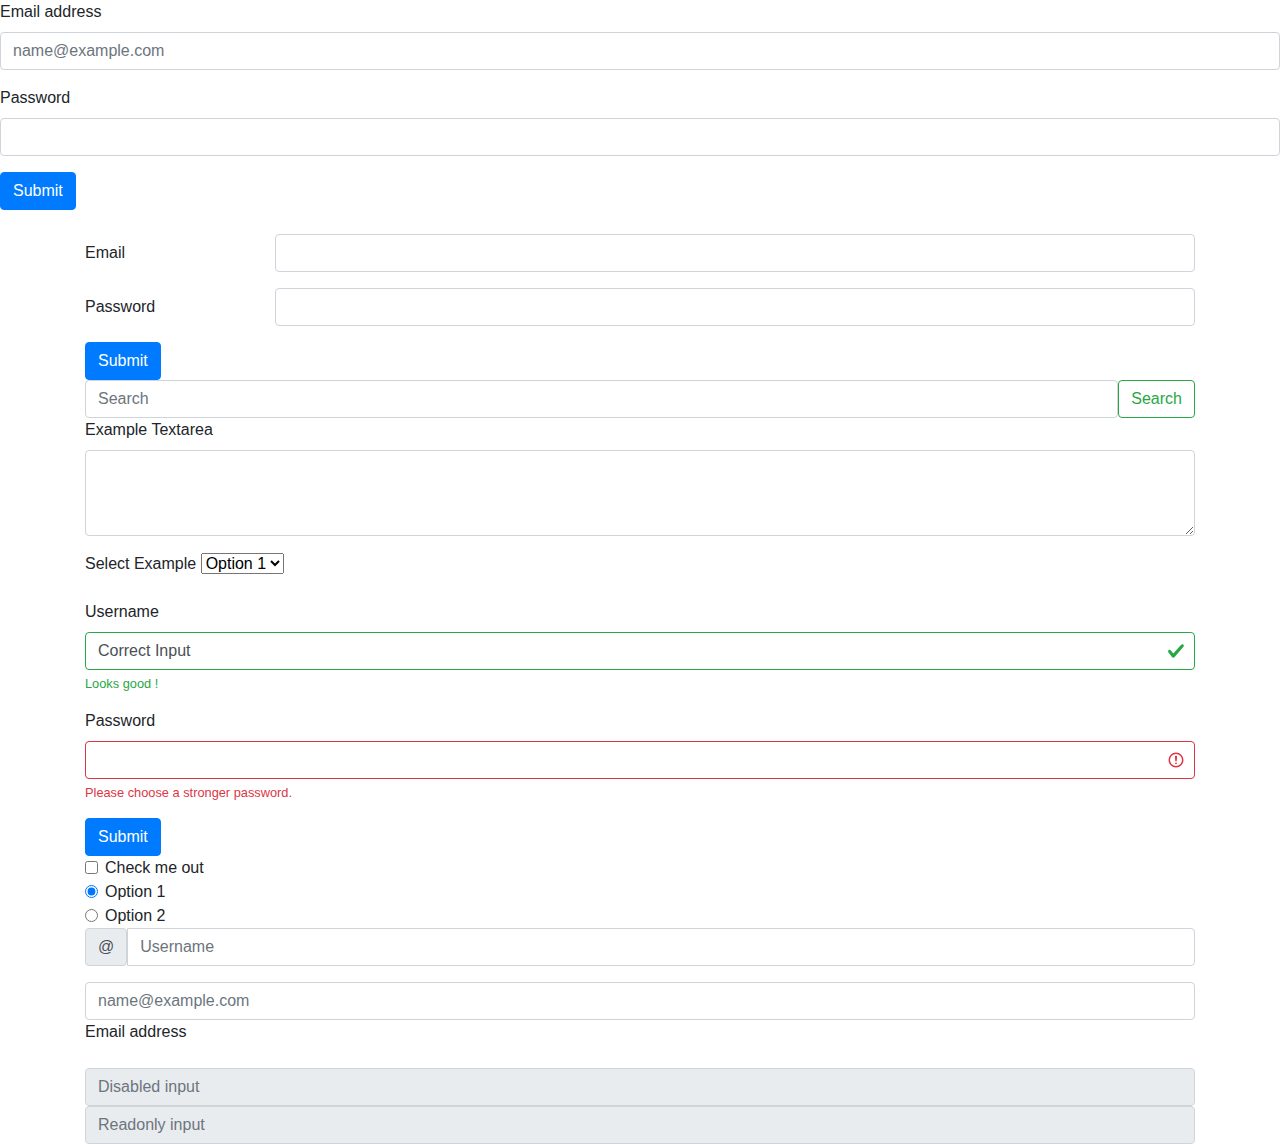
<file: bootstrap-css-form.html>
<!DOCTYPE html>
<html lang="en">
<head>

<meta charset="utf-8">

<meta name="viewport" content="width=device-width,initial-scale=1">

<title>Basic Bootstrap 4 Page</title>
<link rel="stylesheet" href="https://maxcdn.bootstrapcdn.com/bootstrap/4.5.2/css/bootstrap.min.css">
<script src="https://ajax.googleapis.com/ajax/libs/jquery/3.5.1/jquery.min.js"></script>
<script src="https://cdnjs.cloudflare.com/ajax/libs/popper.js/1.16.0/umd/popper.min.js"></script>
<script src="https://maxcdn.bootstrapcdn.com/bootstrap/4.5.2/js/bootstrap.min.js"></script>
</head>
<body>

<form>

<div class="mb-3">
<label for="exampleInputEmail" class="form-label">Email address</label>
<input type="email" class="form-control" id="exampleInputEmail"
placeholder="name@example.com">
</div>
<div class="mb-3">
<label for="exampleInputPassword" class="form-label">Password</label>
<input type="password" class="form-control" id="exampleInputPassword">
</div>
<button type="submit" class="btn btn-primary">Submit</button>
</form>

<div class="container mt-4">
<form>

<div class="form-group row">
<label for="inputEmail" class="col-sm-2 col-form-label">Email</label>
<div class="col-sm-10">
<input type="email" class="form-control" id="inputEmail">
</div>

</div>

<div class="form-group row">
<label for="inputPassword" class="col-sm-2 col-form-label">Password
</label>

<div class="col-sm-10">
<input type="password" class="form-control" id="inputPassword">
</div>

</div>

<button type="submit" class="btn btn-primary">Submit</button>

</form>

<form class="d-flex">
<input class="form-control me-2" type="search" placeholder="Search">
<button class="btn btn-outline-success" type="submit">Search</button>
</form>

<div class="mb-3">
<label for="exampleTextarea" class="form-label">Example Textarea</label>
<textarea class="form-control" id="exampleTextarea" rows="3"></textarea>
</div>

<div class="mb-3">
<label for="exampleSelect" class="form-label">Select Example</label>
<select class="form-select" id="exampleSelect">
<option>Option 1</option>
<option>Option 2</option>
<option>Option 3</option>
</select>
</div>

<form>

<div class="mb-3">
<label for="validationExample" class="form-label">Username</label>
<input type="text" class="form-control is-valid" id="validationExample"
value="Correct Input">
<div class="valid-feedback">Looks good !</div>
</div>

<div class="mb-3">
<label for="validationExampleInvalid" class="form-label">Password</label>
<input type="password" class="form-control is-invalid" id="validationExampleInvalid">
<div class="invalid-feedback">Please choose a stronger password. </div>
</div>

<button type="submit" class="btn btn-primary">Submit</button>
</form>

<div class="form-check">
<input class="form-check-input" type="checkbox" id="exampleCheck">
<label class="form-check-label" for="exampleCheck">Check me out</label>
</div>

<div class="form-check">
<input class="form-check-input" type="radio" name="exampleRadios" id="radio1" value="option1" checked>
<label class="form-check-label" for="radio1">Option 1</label>
</div>
<div class="form-check">
<input class="form-check-input" type="radio" name="exampleRadios" id="radio2" value="option2">
<label class="form-check-label" for="radio2">Option 2</label>
</div>

<div class="input-group mb-3">
<span class="input-group-text" id="basic-addon1">@</span>
<input type="text" class="form-control" placeholder="Username"
aria-label="Username" aria-describedby="basic-addon1">
</div>

<div class="form-floating mb-3">
<input type="email" class="form-control" id="floatingInput"
placeholder="name@example.com">
<label for="floatingInput">Email address</label></div>

<input type="text" class="form-control" placeholder="Disabled input" disabled>


<input type="text" class="form-control" placeholder="Readonly input" readonly>
</file>
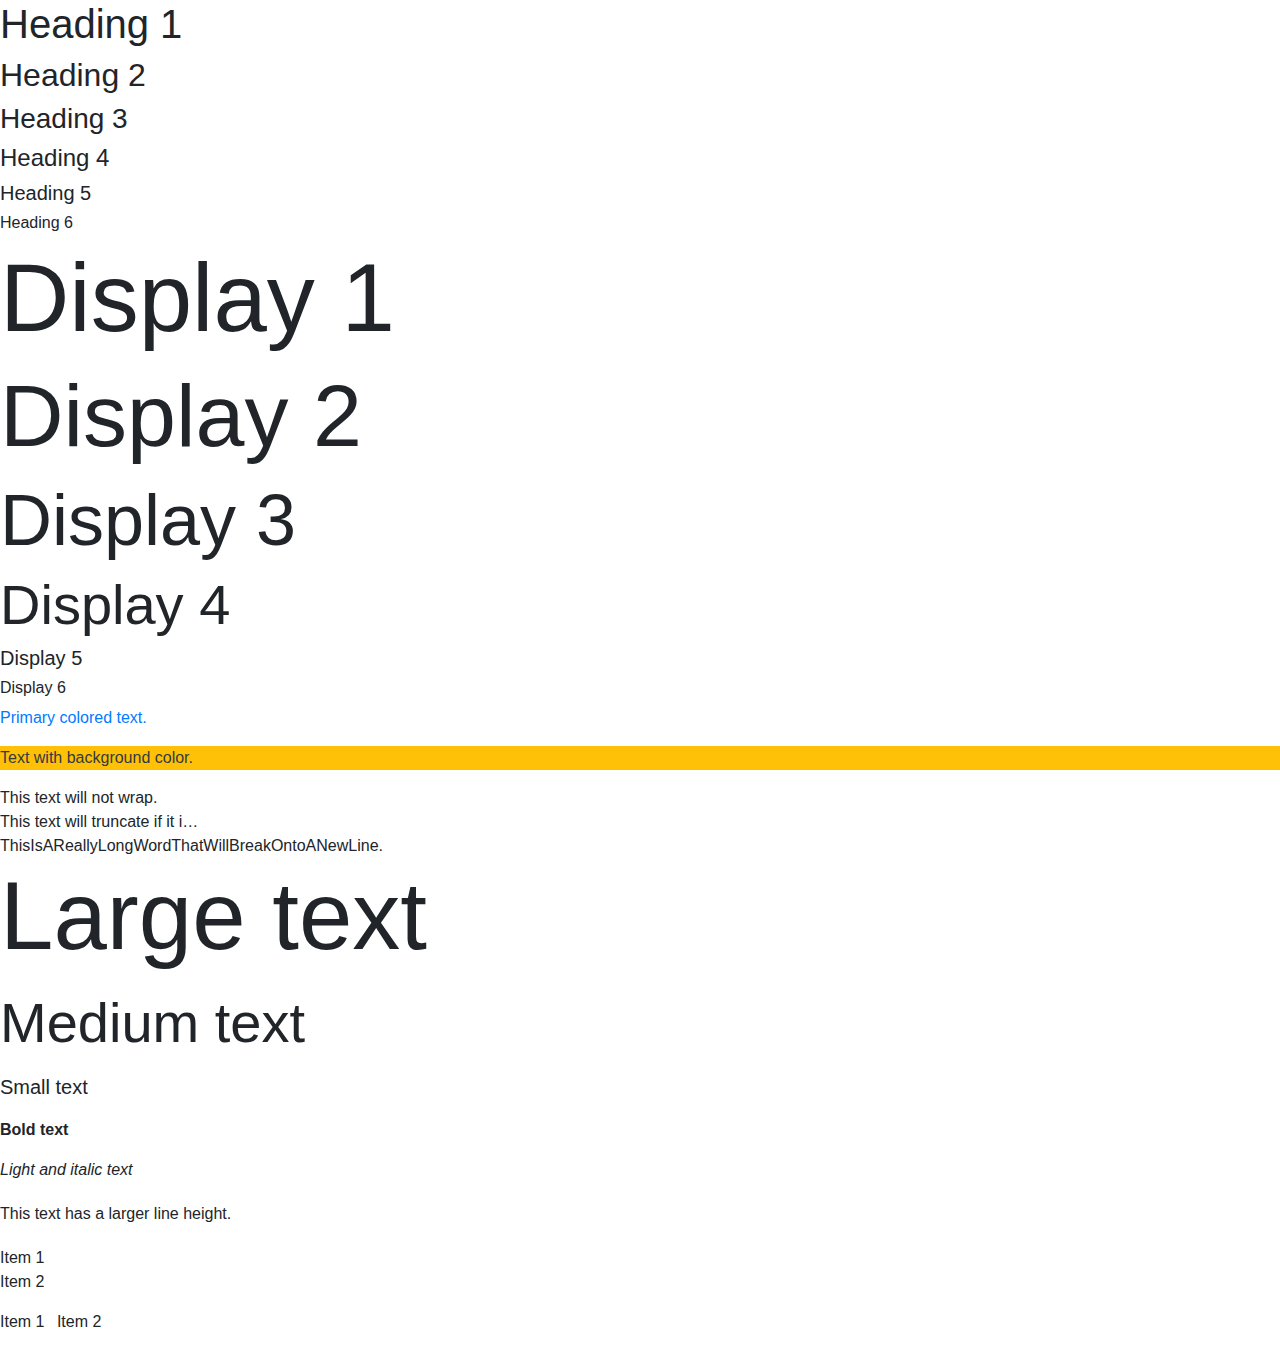
<file: bootstrap-text-typhography.html>
<!DOCTYPE html>
<html lang="en">
<head>

<meta charset="utf-8">

<meta name="viewport" content="width=device-width,initial-scale=1">

<title>Basic Bootstrap 4 Page</title>
<link rel="stylesheet" href="https://maxcdn.bootstrapcdn.com/bootstrap/4.5.2/css/bootstrap.min.css">
<script src="https://ajax.googleapis.com/ajax/libs/jquery/3.5.1/jquery.min.js"></script>
<script src="https://cdnjs.cloudflare.com/ajax/libs/popper.js/1.16.0/umd/popper.min.js"></script>
<script src="https://maxcdn.bootstrapcdn.com/bootstrap/4.5.2/js/bootstrap.min.js"></script>
</head>
<body>

<h1 class="h1">Heading 1</h1>
<h2 class="h2">Heading 2</h2>
<h3 class="h3">Heading 3</h3>
<h4 class="h4">Heading 4</h4>
<h5 class="h5">Heading 5</h5>
<h6 class="h6">Heading 6</h6>

<h1 class="display-1">Display 1</h1>
<h2 class="display-2">Display 2</h2>
<h3 class="display-3">Display 3</h3>
<h4 class="display-4">Display 4</h4>
<h5 class="display-5">Display 5</h5>
<h6 class="display-6">Display 6</h6>

<p class="text-primary">Primary colored text.</p>
<p class="bg-warning text-dark">Text with background color.</p>

<div class="text-nowrap">This text will not wrap.</div>
<div class="text-truncate" style="width: 200px;">This text will truncate if it is too long to fit in the available width.</div>
<div class="text-break">ThisIsAReallyLongWordThatWillBreakOntoANewLine.
</div>

<p class="display-1">Large text</p>
<p class="display-4">Medium text</p>
<p class="lead">Small text</p>


<p class="font-weight-bold">Bold text</p>
<p class="font-weight-light font-italic">Light and italic text</p>

<p style="line-height: 2;">
This text has a larger line height.</p>

<ul class="list-unstyled">
<li>Item 1</li>

<li>Item 2</li>
</ul>

<ul class="list-inline">
<li class="list-inline-item">Item 1</li>
<li class="list-inline-item">Item 2</li>
</ul>
</file>
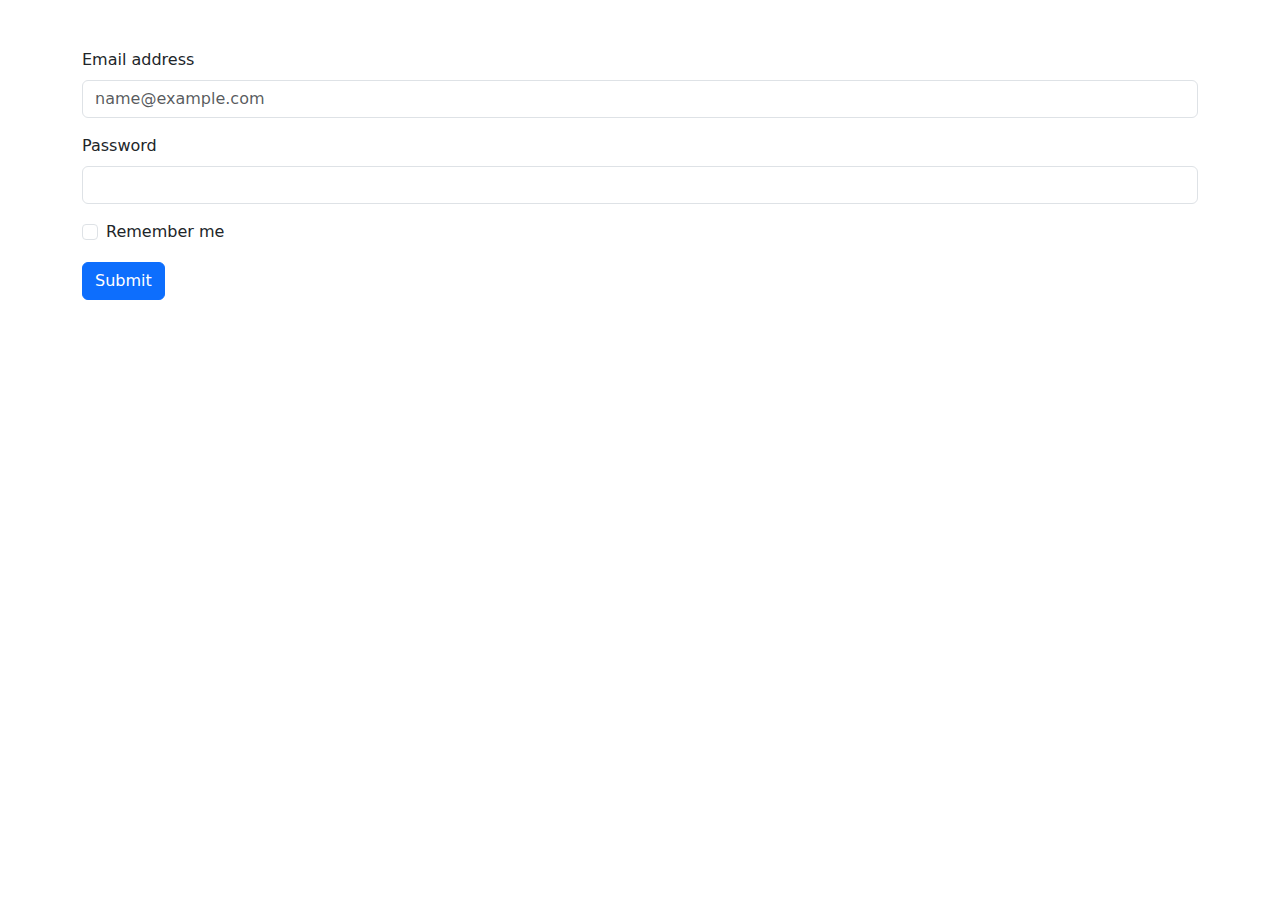
<file: example-from.html>
<!DOCTYPE html>

<html lang="en">
<head>

<meta charset="UTF-8">

<meta name="viewport" content="width=device-width, initial-scale=1.0">
<title>Bootstrap \index{Bootstrap} Forms \index{Forms (HTML)}</title>
<link href="https://cdn.jsdelivr.net/npm/bootstrap@5.3.0/dist/css/
bootstrap.min.css" rel="stylesheet">
</head>

<body>
<div class="container mt-5">

<form>

<div class="mb-3">
<label for="inputEmail" class="form-label">Email address</label>
<input type="email" class="form-control" id="inputEmail" placeholder="name@example.com">
</div>

<div class="mb-3">
<label for="inputPassword" class="form-label">Password</label>
<input type="password" class="form-control" id="inputPassword">
</div>

<div class="form-check">

<input type="checkbox" class="form-check-input" id="exampleCheck">
<label class="form-check-label" for="exampleCheck">Remember me
</label>

</div>

<button type="submit" class="btn btn-primary mt-3">Submit</button>
</form>

</div>

</body>
</html>
</file>
